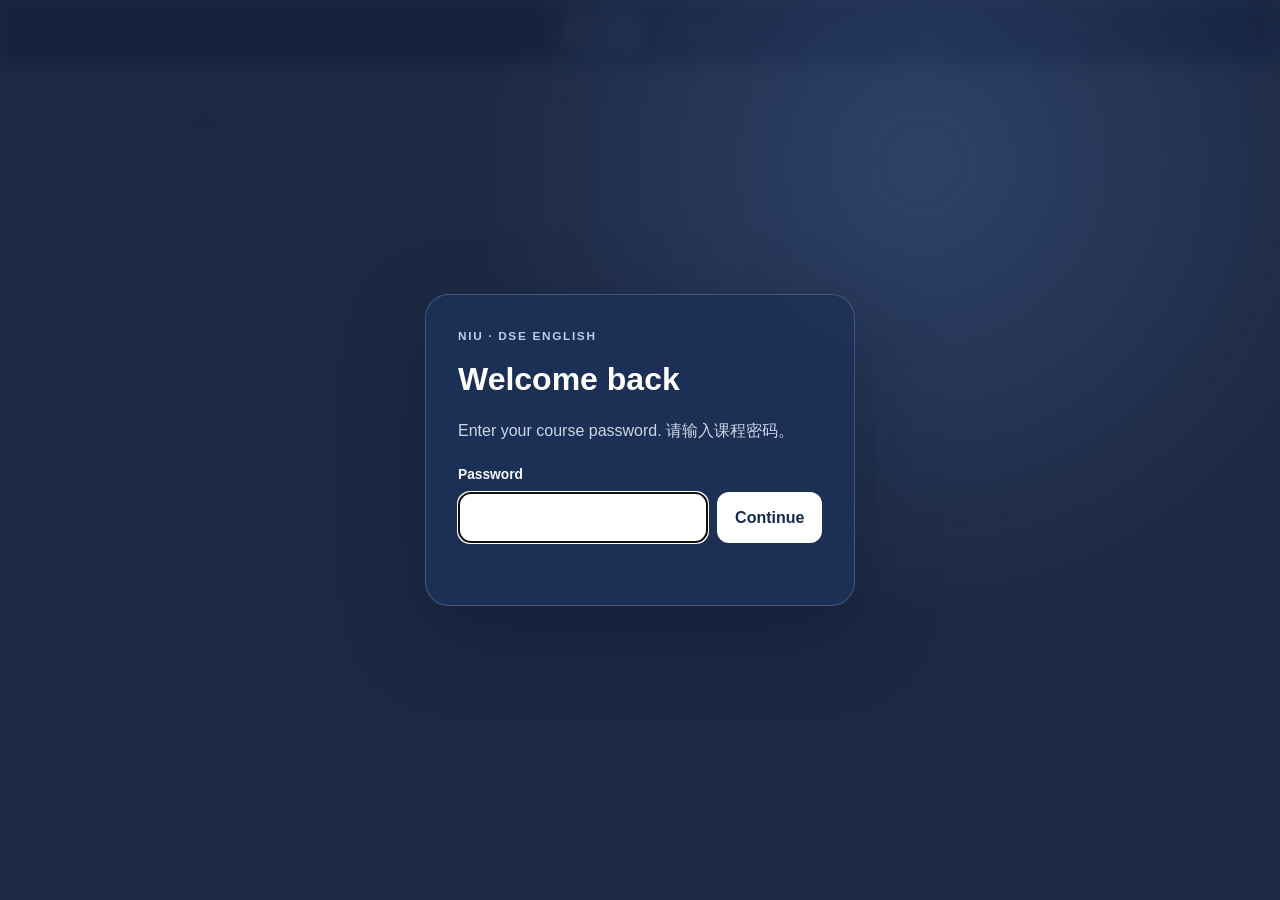
<file: index.html>
<!doctype html><html lang="en" class="access-pending"><head><meta charset="utf-8"><meta name="viewport" content="width=device-width,initial-scale=1"><title>Niu · DSE English</title><link rel="icon" href="data:,"><meta name="robots" content="noindex,nofollow,noarchive"><link rel="stylesheet" href="./assets/gate.css?v=20261022a"><link rel="stylesheet" href="./assets/portal.css?v=niu-grammar-20261105"><link rel="stylesheet" href="./assets/print.css?v=niu-grammar-20261105"><script src="./assets/config.js?v=20261022a"></script><script src="./assets/gate.js?v=20261022a" defer></script><script src="./assets/app.js?v=20261022c" defer></script><script src="./assets/print.js?v=20261024c" defer></script><script src="./assets/home.js?v=20261024a" defer></script></head><body data-root="./" data-page="home"><main class="nd-page" id="app"><p class="nd-loading">Loading…</p></main></body></html>
</file>
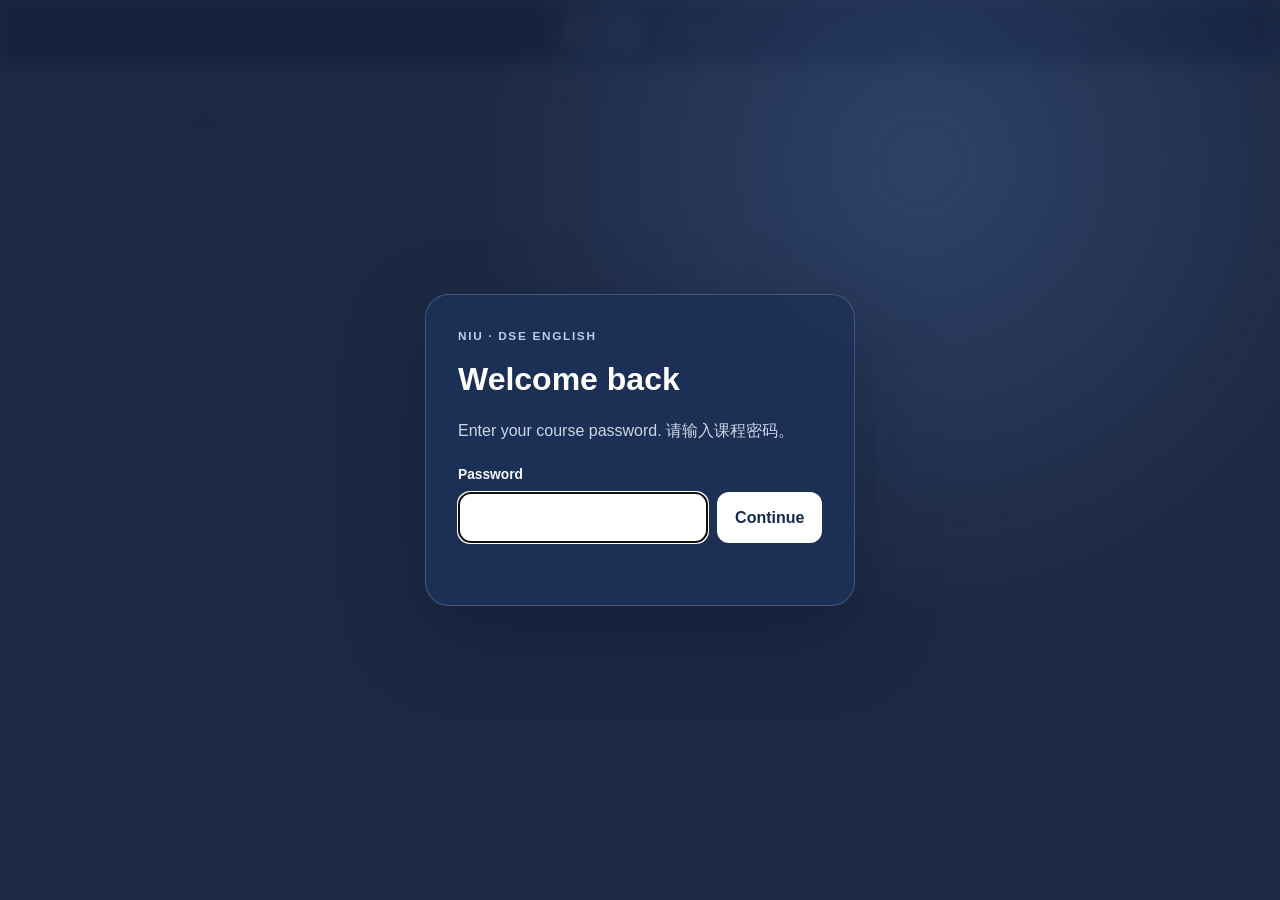
<file: class/index.html>
<!doctype html><html lang="en" class="access-pending"><head><meta charset="utf-8"><meta name="viewport" content="width=device-width,initial-scale=1"><title>Class · Niu · DSE English</title><link rel="icon" href="data:,"><meta name="robots" content="noindex,nofollow,noarchive"><link rel="stylesheet" href="../assets/gate.css?v=20261022a"><link rel="stylesheet" href="../assets/portal.css?v=niu-grammar-20261105"><link rel="stylesheet" href="../assets/print.css?v=niu-grammar-20261105"><script src="../assets/config.js?v=20261022a"></script><script src="../assets/gate.js?v=20261022a" defer></script><script src="../assets/app.js?v=20261022c" defer></script><script src="../assets/print.js?v=20261024c" defer></script><script src="../assets/class.js?v=writing-demo-20261105" defer></script></head><body data-root="../" data-page="home"><main class="nd-page" id="app"><p class="nd-loading">Loading…</p></main></body></html>
</file>
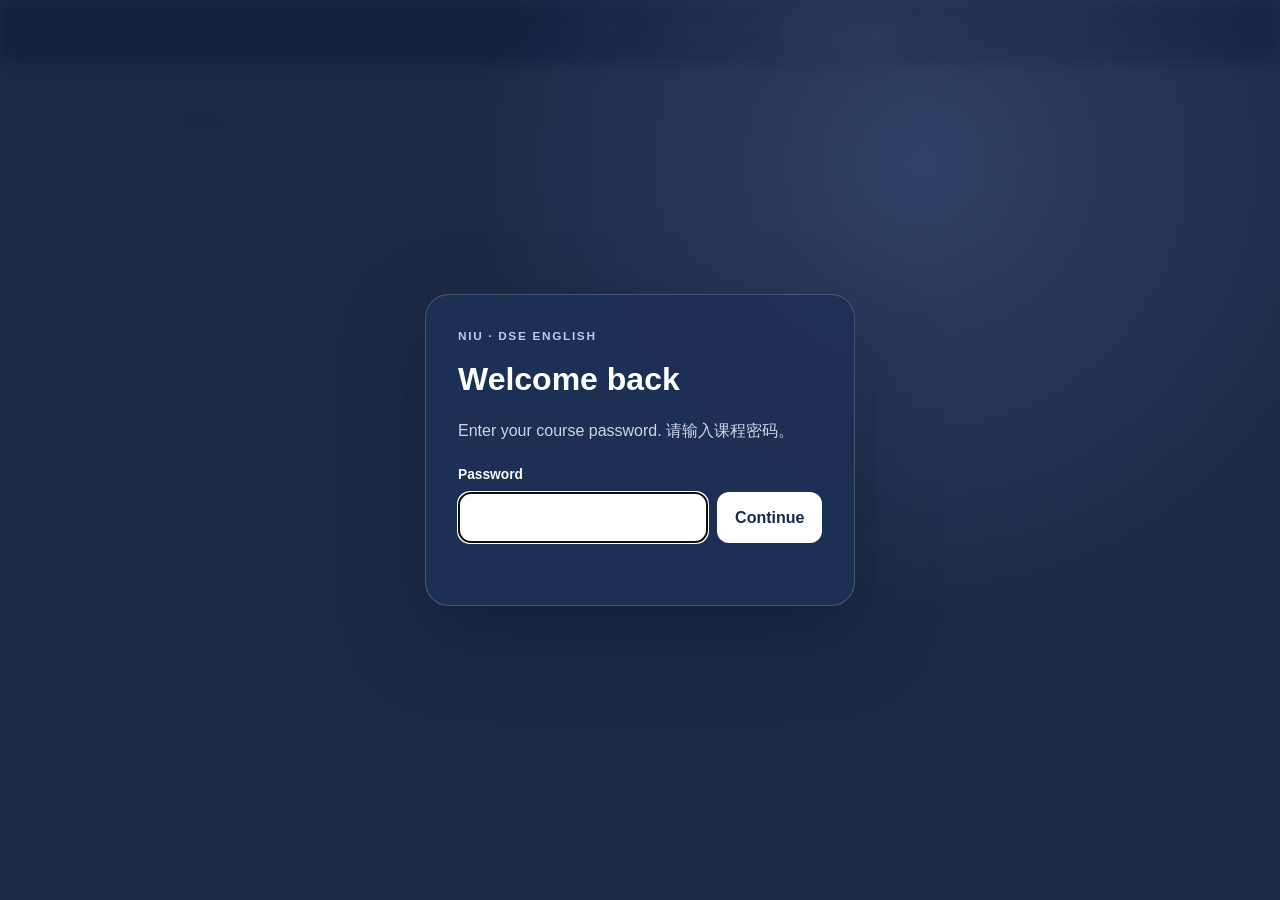
<file: extra-practice/index.html>
<!doctype html><html lang="en" class="access-pending"><head><meta charset="utf-8"><meta name="viewport" content="width=device-width,initial-scale=1"><title>Extra Practice · Niu · DSE English</title><link rel="icon" href="data:,"><meta name="robots" content="noindex,nofollow,noarchive"><link rel="stylesheet" href="../assets/gate.css?v=20261022a"><link rel="stylesheet" href="../assets/portal.css?v=niu-grammar-20261105"><link rel="stylesheet" href="../assets/print.css?v=niu-grammar-20261105"><script src="../assets/config.js?v=20261022a"></script><script src="../assets/gate.js?v=20261022a" defer></script><script src="../assets/app.js?v=20261022c" defer></script><script src="../assets/print.js?v=20261024c" defer></script><script src="../assets/extra.js?v=niu-grammar-20261105" defer></script></head><body data-root="../" data-page="extra"><main class="nd-page" id="app"><p class="nd-loading">Loading…</p></main></body></html>
</file>
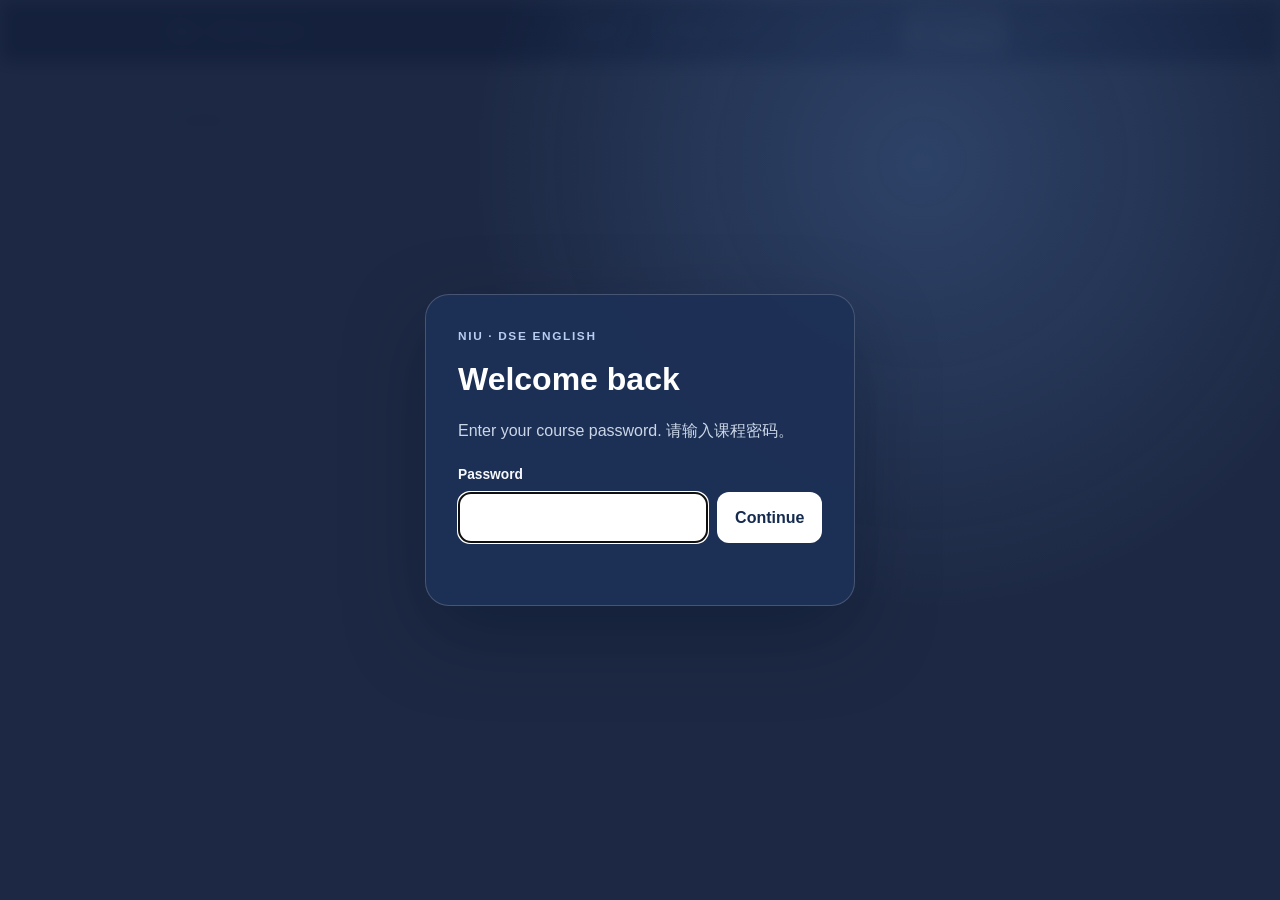
<file: mistake-log/index.html>
<!doctype html><html lang="en" class="access-pending"><head><meta charset="utf-8"><meta name="viewport" content="width=device-width,initial-scale=1"><title>Mistake Log · Niu · DSE English</title><link rel="icon" href="data:,"><meta name="robots" content="noindex,nofollow,noarchive"><link rel="stylesheet" href="../assets/gate.css?v=20261022a"><link rel="stylesheet" href="../assets/portal.css?v=niu-grammar-20261105"><link rel="stylesheet" href="../assets/print.css?v=niu-grammar-20261105"><script src="../assets/config.js?v=20261022a"></script><script src="../assets/gate.js?v=20261022a" defer></script><script src="../assets/submission-origin.js?v=20261022a" defer></script><script src="../assets/app.js?v=20261022c" defer></script><script src="../assets/print.js?v=20261024c" defer></script><script src="../assets/mistakes.js?v=20261022a" defer></script></head><body data-root="../" data-page="mistakes"><main class="nd-page" id="app"><p class="nd-loading">Loading…</p></main></body></html>
</file>
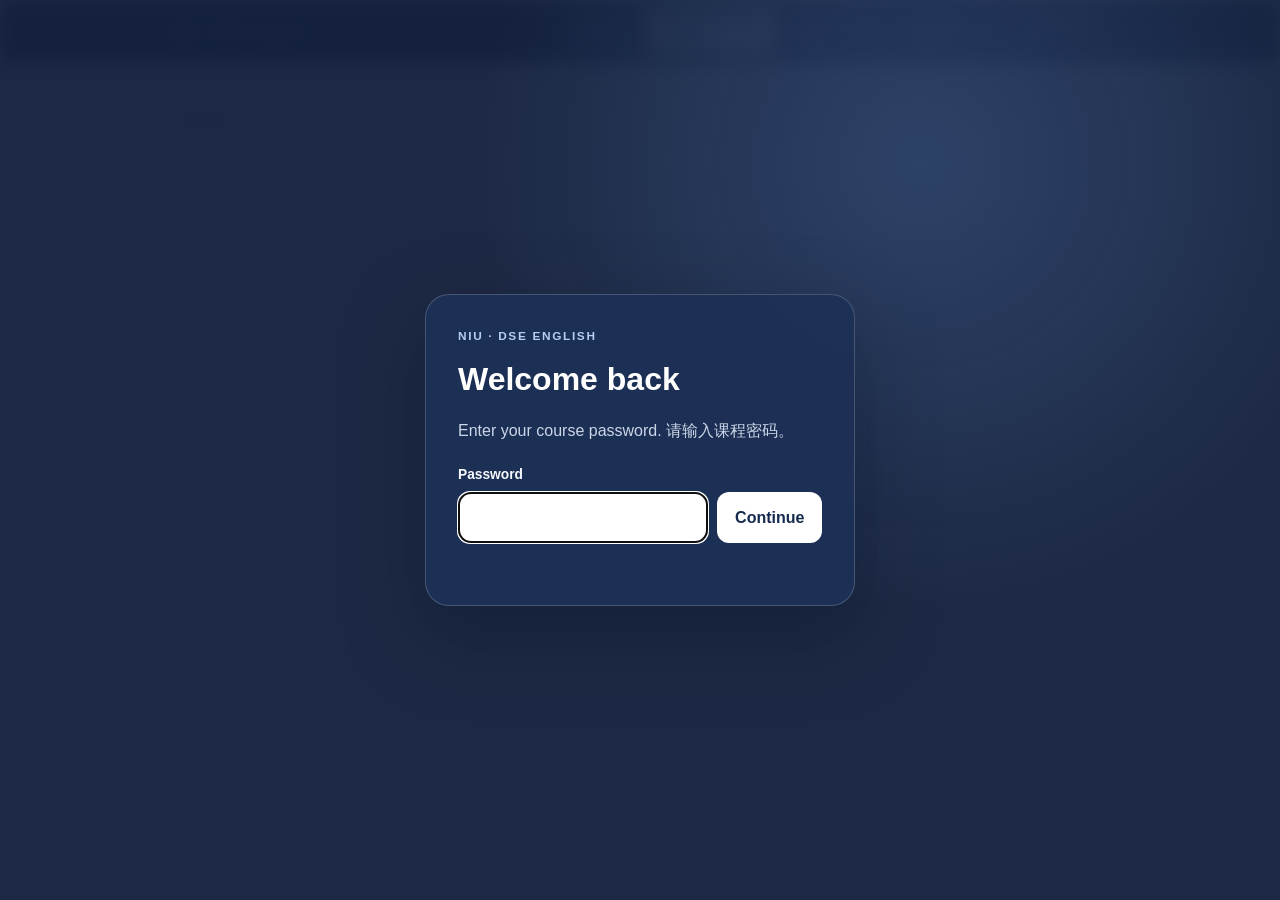
<file: practice/index.html>
<!doctype html><html lang="en" class="access-pending"><head><meta charset="utf-8"><meta name="viewport" content="width=device-width,initial-scale=1"><title>Practice &amp; Mock · Niu · DSE English</title><link rel="icon" href="data:,"><meta name="robots" content="noindex,nofollow,noarchive"><link rel="stylesheet" href="../assets/gate.css?v=20261022a"><link rel="stylesheet" href="../assets/portal.css?v=niu-grammar-20261105"><link rel="stylesheet" href="../assets/print.css?v=niu-grammar-20261105"><script src="../assets/config.js?v=20261022a"></script><script src="../assets/gate.js?v=20261022a" defer></script><script src="../assets/app.js?v=20261022c" defer></script><script src="../assets/print.js?v=20261024c" defer></script><script src="../assets/practice.js?v=20261022f" defer></script></head><body data-root="../" data-page="practice"><main class="nd-page" id="app"><p class="nd-loading">Loading…</p></main></body></html>
</file>
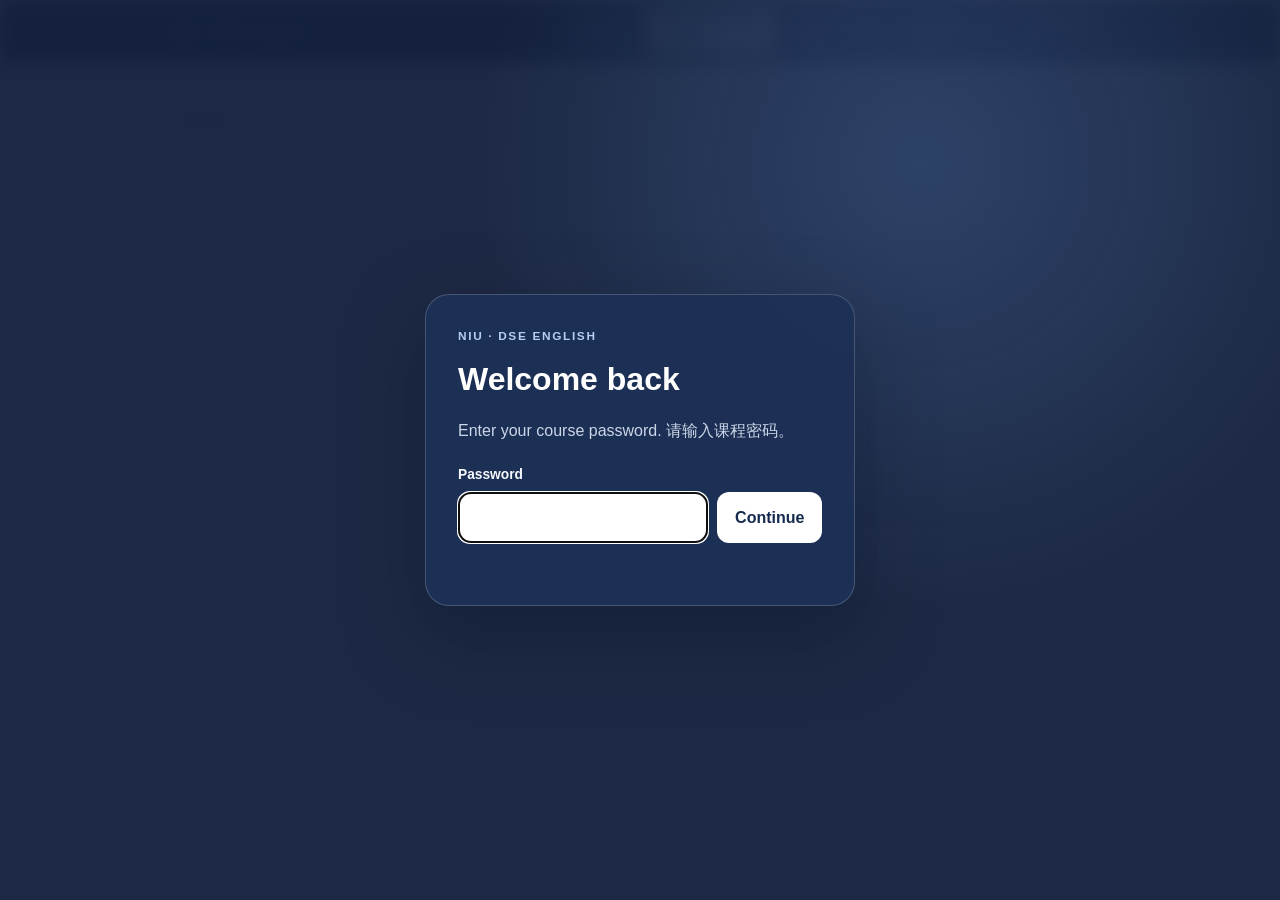
<file: review/index.html>
<!doctype html><html lang="en" class="access-pending"><head><meta charset="utf-8"><meta name="viewport" content="width=device-width,initial-scale=1"><title>Checked work · Niu · DSE English</title><link rel="icon" href="data:,"><meta name="robots" content="noindex,nofollow,noarchive"><link rel="stylesheet" href="../assets/gate.css?v=niu-review-1"><link rel="stylesheet" href="../assets/portal.css?v=niu-grammar-20261105"><link rel="stylesheet" href="../assets/print.css?v=niu-grammar-20261105"><link rel="stylesheet" href="../assets/review.css?v=niu-form-errors-20261113"><script src="../assets/config.js?v=niu-review-1"></script><script src="../assets/gate.js?v=niu-review-1" defer></script><script src="../assets/app.js?v=niu-review-1" defer></script><script src="../assets/print.js?v=niu-review-1" defer></script><script src="../assets/layout.js?v=niu-checked-layout-20261110" defer></script><script src="../assets/review.js?v=niu-form-errors-20261113" defer></script></head><body data-root="../" data-page="practice"><main class="nd-page" id="app"><p class="nd-loading">Loading…</p></main></body></html>
</file>
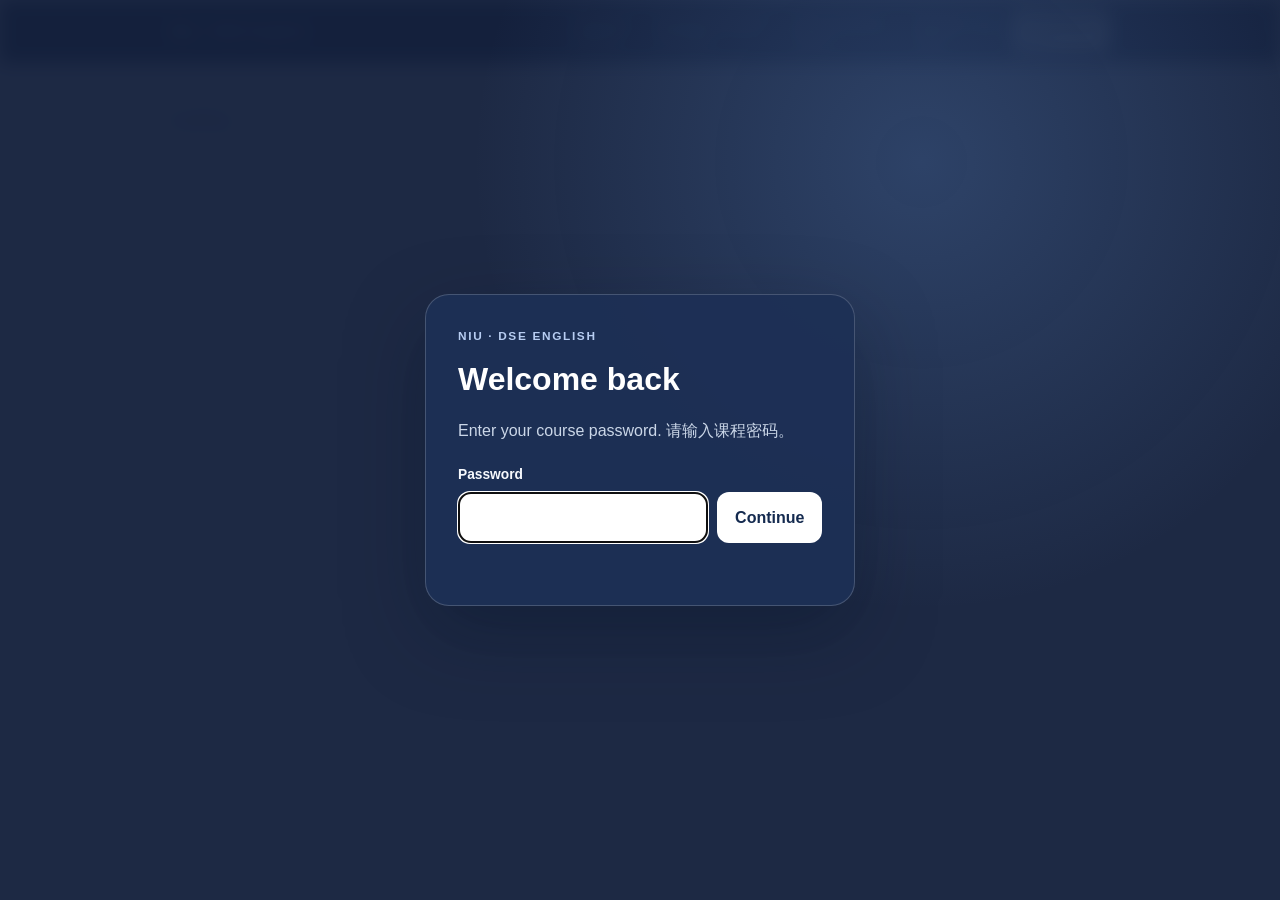
<file: vocabulary/index.html>
<!doctype html><html lang="en" class="access-pending"><head><meta charset="utf-8"><meta name="viewport" content="width=device-width,initial-scale=1"><title>Vocabulary · Niu · DSE English</title><link rel="icon" href="data:,"><meta name="robots" content="noindex,nofollow,noarchive"><link rel="stylesheet" href="../assets/gate.css?v=20261022a"><link rel="stylesheet" href="../assets/portal.css?v=niu-grammar-20261105"><link rel="stylesheet" href="../assets/print.css?v=niu-grammar-20261105"><script src="../assets/config.js?v=20261022a"></script><script src="../assets/gate.js?v=20261022a" defer></script><script src="../assets/app.js?v=20261022c" defer></script><script src="../assets/print.js?v=20261024c" defer></script><script src="../assets/vocab.js?v=20261022a" defer></script></head><body data-root="../" data-page="vocabulary"><main class="nd-page" id="app"><p class="nd-loading">Loading…</p></main></body></html>
</file>
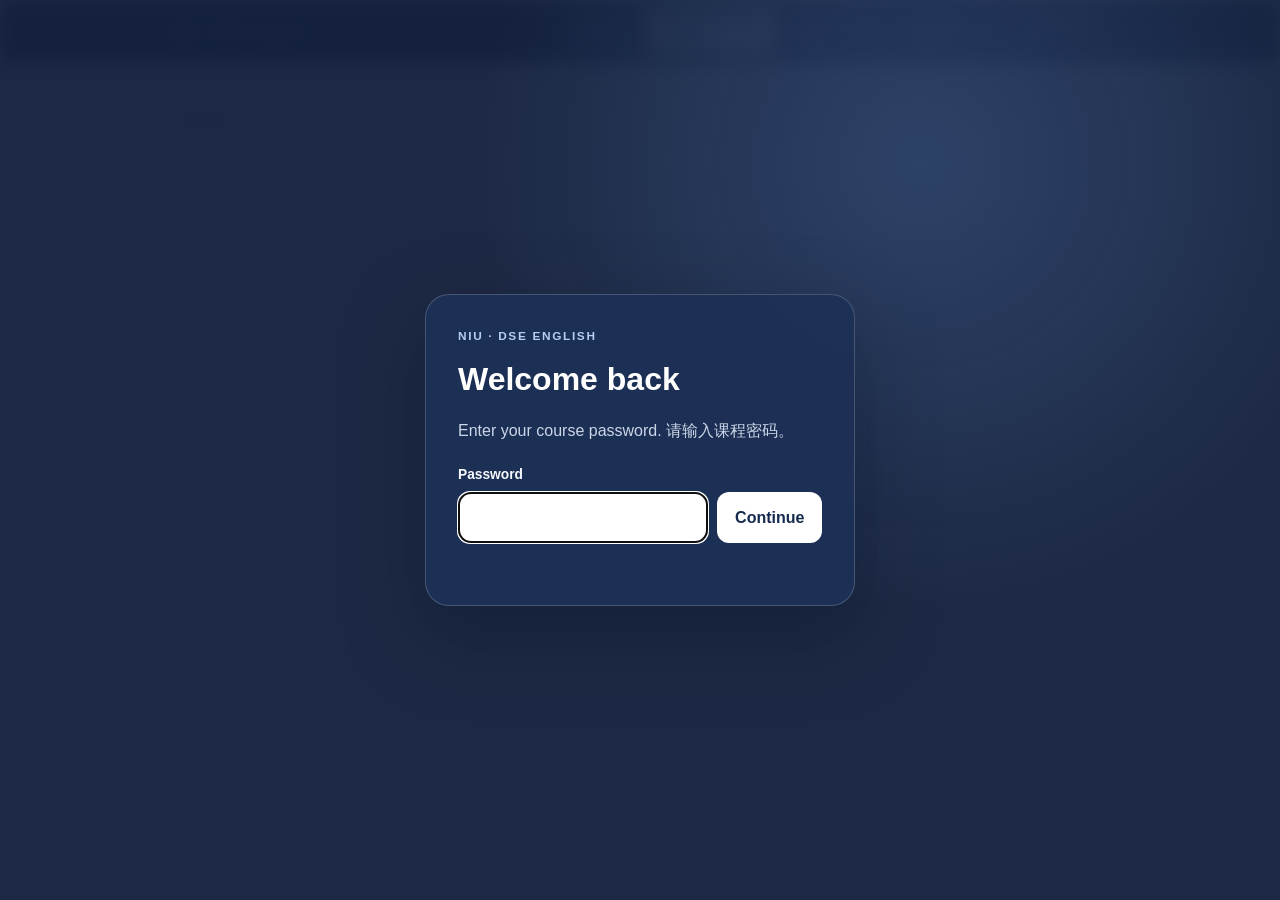
<file: practice/task/index.html>
<!doctype html><html lang="en" class="access-pending"><head><meta charset="utf-8"><meta name="viewport" content="width=device-width,initial-scale=1"><title>Task · Niu · DSE English</title><link rel="icon" href="data:,"><meta name="robots" content="noindex,nofollow,noarchive"><link rel="stylesheet" href="../../assets/gate.css?v=20261022a"><link rel="stylesheet" href="../../assets/portal.css?v=niu-grammar-20261105"><link rel="stylesheet" href="../../assets/print.css?v=niu-grammar-20261105"><script src="../../assets/config.js?v=20261022a"></script><script src="../../assets/gate.js?v=20261022a" defer></script><script src="../../assets/submission-origin.js?v=20261022a" defer></script><script src="../../assets/app.js?v=20261022c" defer></script><script src="../../assets/print.js?v=20261029b" defer></script><script src="../../assets/recorder.js?v=20261028a" defer></script><script src="../../assets/layout.js?v=niu-checked-layout-20261110" defer></script><script src="../../assets/review.js?v=niu-form-errors-20261113" defer></script><script src="../../assets/task.js?v=niu-checked-layout-20261110" defer></script></head><body data-root="../../" data-page="practice" data-review-boot="off"><main class="nd-page" id="app"><p class="nd-loading">Loading…</p></main></body></html>
</file>
<file: assets/gate.css>
html.access-pending body { visibility: hidden; }

body.access-locked { overflow: hidden; }
body.access-locked > *:not(.access-gate) {
  pointer-events: none;
  user-select: none;
  filter: blur(9px);
}

.access-gate {
  position: fixed;
  z-index: 9999;
  inset: 0;
  display: grid;
  place-items: center;
  padding: 22px;
  background:
    radial-gradient(circle at 72% 18%, rgba(88, 132, 196, .28), transparent 28rem),
    rgba(20, 33, 61, .96);
}

.access-card {
  width: min(430px, 100%);
  padding: 32px;
  border: 1px solid rgba(255,255,255,.18);
  border-radius: 24px;
  color: #f7f9fd;
  background: rgba(30, 48, 86, .96);
  box-shadow: 0 28px 80px rgba(4, 15, 35, .34);
}
.access-card .access-kicker {
  margin: 0 0 .5rem;
  color: #b7cdf2;
  font-size: .74rem;
  font-weight: 850;
  letter-spacing: .14em;
  text-transform: uppercase;
}
.access-card h1 { margin: 0; max-width: none; color: #fff; font-size: 2rem; }
.access-card > p { margin: .8rem 0 1.25rem; color: #cbd7e8; }
.access-card label { display: block; margin-bottom: .4rem; font-size: .86rem; font-weight: 800; }
.access-row { display: grid; grid-template-columns: minmax(0, 1fr) auto; gap: .6rem; }
.access-row input {
  width: 100%;
  min-height: 48px;
  border: 1px solid #8ca5c7;
  border-radius: 12px;
  padding: .72rem .85rem;
  color: #14243f;
  background: #fff;
  font: inherit;
}
.access-row button {
  min-height: 48px;
  border: 0;
  border-radius: 12px;
  padding: 0 1.1rem;
  color: #142a4f;
  background: #fff;
  font: inherit;
  font-weight: 800;
  cursor: pointer;
}
.access-error { min-height: 1.5em; margin: .55rem 0 0 !important; color: #ffd59a !important; font-size: .88rem; }

@media (max-width: 480px) {
  .access-card { padding: 26px 22px; }
  .access-row { grid-template-columns: 1fr; }
  .access-row button { width: 100%; }
}

@media print {
  .access-gate { display: none !important; }
}
</file>
<file: assets/portal.css>
/* Niu learner site · home, class records, practice and mock, task player, mistake log, vocabulary. */
:root { --ink: #1c2740; --muted: #5b6780; --paper: #f4f6fa; --surface: #fff; --line: #d6deeb; --accent: #2b5aa6; --accent-soft: #e6eefa; --warn: #8a611c; --warn-soft: #faf1dc; --good: #1f6b43; --good-soft: #e3f2e8; --bad: #9a2f2f; --bad-soft: #f8e7e5; }
* { box-sizing: border-box; }
[hidden] { display: none !important; }
html { scroll-behavior: smooth; }
body { margin: 0; color: var(--ink); background: var(--paper); font: 16px/1.6 -apple-system, BlinkMacSystemFont, "Segoe UI", "PingFang SC", "Microsoft YaHei", Arial, sans-serif; }
a { color: var(--accent); }
button, input, textarea, select { font: inherit; color: inherit; }

/* Header */
.nd-top { background: var(--ink); color: #fff; }
.nd-top-inner { max-width: 980px; margin: 0 auto; padding: 10px 20px; display: flex; flex-wrap: wrap; justify-content: space-between; align-items: center; gap: 8px 18px; }
.nd-brand { color: #fff; text-decoration: none; font-weight: 800; letter-spacing: .01em; }
.nd-brand span { color: #b7cdf2; font-weight: 600; }
.nd-nav { display: flex; flex-wrap: wrap; gap: 4px; }
.nd-nav a { display: flex; flex-direction: column; padding: 6px 12px; border-radius: 10px; color: #dbe5f5; text-decoration: none; font-size: 14px; font-weight: 700; line-height: 1.25; }
.nd-nav a small { font-size: 11px; font-weight: 600; opacity: .75; }
.nd-nav a:hover { background: rgba(255,255,255,.1); }
.nd-nav a[aria-current="page"] { background: #fff; color: var(--ink); }
.nd-preview { margin: 0; padding: 6px 20px; background: var(--warn-soft); color: var(--warn); font-size: 13px; font-weight: 700; text-align: center; }

/* Page */
.nd-page { max-width: 980px; margin: 0 auto; padding: 28px 20px 90px; }
.nd-back { margin: 0 0 18px; font-size: 14px; }
.nd-back a { text-decoration: none; font-weight: 700; }
.nd-kicker { margin: 0; color: var(--accent); font-size: 12px; font-weight: 800; letter-spacing: .14em; text-transform: uppercase; }
.nd-page h1 { margin: 6px 0 8px; font-size: clamp(26px, 5vw, 38px); line-height: 1.14; letter-spacing: -.02em; }
.nd-lead { margin: 0 0 8px; color: var(--muted); }
.nd-section { margin: 30px 0 0; padding: 24px 0 0; border-top: 2px solid var(--line); }
.nd-section > h2 { margin: 0 0 14px; font-size: 22px; }
.nd-section > h2 small { color: var(--muted); font-size: 14px; font-weight: 600; margin-left: 6px; }
.nd-sub { margin: 22px 0 10px; font-size: 16px; color: var(--muted); }
.nd-paper { margin: 14px 0; border: 1px solid var(--line); border-radius: 12px; padding: 4px 14px 10px; background: var(--surface); }
.nd-paper > summary { display: flex; align-items: center; justify-content: space-between; gap: 10px; cursor: pointer; list-style: none; }
.nd-paper > summary::-webkit-details-marker { display: none; }
.nd-paper > summary .nd-sub { margin: 10px 0; color: var(--ink); }
.nd-paper > summary::after { content: '▸'; color: var(--muted); }
.nd-paper[open] > summary::after { content: '▾'; }
.nd-paper-count { min-width: 26px; padding: 1px 8px; border-radius: 999px; background: var(--line); color: var(--muted); font-size: 12px; text-align: center; }
.nd-part { margin: 14px 0 8px; font-size: 14px; color: var(--muted); letter-spacing: .02em; }
.nd-empty { margin: 0; padding: 16px 18px; border: 1px dashed var(--line); border-radius: 12px; background: var(--surface); color: var(--muted); }
.nd-note { color: var(--muted); font-size: 14px; }
.nd-loading { color: var(--muted); }

/* Cards */
/* Tasks are listed one per row (the teacher prefers a vertical list to a card grid). */
.nd-cards { display: flex; flex-direction: column; border: 1px solid var(--line); border-radius: 12px; background: var(--surface); overflow: hidden; }
.nd-card { position: relative; display: grid; grid-template-columns: minmax(0, 1fr) auto; grid-template-areas: "kind go" "title go" "meta go"; column-gap: 14px; row-gap: 3px; padding: 12px 16px; border-bottom: 1px solid var(--line); min-width: 0; color: var(--ink); }
.nd-card:last-child { border-bottom: 0; }
.nd-card-link { text-decoration: none; }
.nd-card-link:hover { background: var(--accent-soft); }
.nd-card.is-locked { opacity: .65; }
.nd-card-kind { grid-area: kind; color: var(--accent); font-size: 11.5px; font-weight: 800; letter-spacing: .06em; text-transform: uppercase; }
.nd-card h3 { grid-area: title; margin: 0; font-size: 16px; line-height: 1.35; }
.nd-meta { grid-area: meta; margin: 0; color: var(--muted); font-size: 13.5px; display: flex; flex-wrap: wrap; gap: 6px; align-items: center; }
.nd-go { grid-area: go; align-self: center; color: var(--accent); font-weight: 800; font-size: 14px; white-space: nowrap; }
.nd-pill { display: inline-flex; padding: 2px 9px; border-radius: 999px; font-size: 12px; font-weight: 800; background: #edf1f7; color: var(--muted); }
.nd-pill.good { background: var(--good-soft); color: var(--good); }
.nd-pill.warn { background: var(--warn-soft); color: var(--warn); }
.nd-pill.bad { background: var(--bad-soft); color: var(--bad); }
.nd-tiles { display: flex; flex-direction: column; margin-top: 18px; border: 1px solid var(--line); border-radius: 12px; background: var(--surface); overflow: hidden; }
.nd-tile { display: grid; grid-template-columns: 64px minmax(0, 1fr); grid-template-areas: "num title" "num sub"; column-gap: 12px; align-items: center; padding: 12px 16px; border-bottom: 1px solid var(--line); color: var(--ink); text-decoration: none; }
.nd-tile:last-child { border-bottom: 0; }
.nd-tile:hover { background: var(--accent-soft); }
.nd-tile strong { grid-area: title; font-size: 16px; }
.nd-tile span { grid-area: sub; color: var(--muted); font-size: 13.5px; }
.nd-tile b { grid-area: num; color: var(--accent); font-size: 24px; line-height: 1.1; text-align: center; }

/* Buttons */
.nd-btn { display: inline-flex; flex-direction: column; align-items: flex-start; justify-content: center; min-height: 44px; padding: 7px 14px; border: 1px solid var(--accent); border-radius: 10px; background: var(--accent); color: #fff; font-size: 15px; font-weight: 750; line-height: 1.2; text-decoration: none; cursor: pointer; }
.nd-btn small { font-size: 12px; font-weight: 600; opacity: .85; margin-top: 2px; }
.nd-btn.alt { background: #fff; color: var(--accent); }
.nd-btn.quiet { border-color: var(--line); background: #fff; color: var(--ink); font-weight: 650; }
.nd-btn.danger { border-color: var(--bad); background: var(--bad); }
.nd-btn:hover { filter: brightness(1.06); }
.nd-btn:disabled, .nd-btn[aria-disabled="true"] { opacity: .5; cursor: default; filter: none; }
.nd-btn:focus-visible, .nd-log a:focus-visible, .nd-card-link:focus-visible, summary:focus-visible, .nd-chip:focus-visible { outline: 3px solid #d39a2b; outline-offset: 2px; }
.nd-actions { display: flex; flex-wrap: wrap; gap: 8px; margin-top: 8px; align-items: center; }
.nd-msg { min-height: 1.4em; margin: 8px 0 0; font-size: 14px; color: var(--muted); }
.nd-msg.error { color: var(--bad); }
.nd-msg.success { color: var(--good); font-weight: 700; }
.nd-progress { height: 6px; margin-top: 8px; border-radius: 99px; background: #e2e8f2; overflow: hidden; }
.nd-progress i { display: block; height: 100%; width: 0; background: var(--accent); transition: width .2s; }

/* Home: Class Logbook */
.nd-log { display: grid; gap: 10px; margin: 0; padding: 0; list-style: none; }
.nd-log a { display: grid; grid-template-columns: auto minmax(0, 1fr) auto; gap: 14px; align-items: center; padding: 16px 18px; border: 1px solid var(--line); border-radius: 14px; background: var(--surface); color: var(--ink); text-decoration: none; }
.nd-log a:hover { border-color: var(--accent); }
.nd-log .num { display: grid; place-items: center; width: 52px; height: 52px; border-radius: 12px; background: var(--accent-soft); color: var(--accent); font-weight: 850; font-size: 18px; }
.nd-log strong { display: block; font-size: 17px; }
.nd-log .date { display: block; color: var(--muted); font-size: 14px; }
.nd-log .go { color: var(--accent); font-weight: 800; }

/* Class page and rich text */
.nd-fold { border: 1px solid var(--line); border-radius: 14px; background: var(--surface); }
.nd-fold + .nd-fold { margin-top: 10px; }
.nd-fold > summary { padding: 14px 18px; cursor: pointer; font-weight: 750; }
.nd-fold > summary small { margin-right: 10px; color: var(--accent); font-size: 12px; font-weight: 800; letter-spacing: .08em; text-transform: uppercase; }
.nd-fold-body { padding: 0 18px 18px; }
.nd-rich h3 { margin: 22px 0 6px; font-size: 18px; }
.nd-rich h4 { margin: 18px 0 6px; font-size: 16px; }
.nd-rich p, .nd-rich ul, .nd-rich ol { margin: 8px 0; }
.nd-rich > :first-child { margin-top: 0; }
.nd-example { padding: 10px 14px; border-left: 3px solid var(--accent); border-radius: 0 8px 8px 0; background: var(--accent-soft); font-family: Georgia, "Times New Roman", serif; }
.nd-notes { margin: 8px 0 0; padding: 14px 16px; border-radius: 10px; background: #f7f9fc; border: 1px solid var(--line); font: 15px/1.6 ui-monospace, SFMono-Regular, Menlo, monospace; white-space: pre-wrap; overflow-wrap: anywhere; }
.nd-table { border-collapse: collapse; width: 100%; max-width: 560px; }
.nd-table th, .nd-table td { padding: 7px 12px; border: 1px solid var(--line); text-align: left; vertical-align: top; }
.nd-table th { width: 44%; background: #f7f9fc; font-weight: 700; }
.nd-memo { padding: 12px 16px; border: 1px solid var(--line); border-radius: 10px; background: #fbfcfe; }
.nd-prompt { margin: 10px 0; padding: 14px 18px; border-left: 4px solid var(--accent); border-radius: 0 10px 10px 0; background: var(--surface); font-family: Georgia, "Times New Roman", serif; font-size: 17px; }
.nd-prompt p { margin: 8px 0; }

/* Task player */
.nd-taskbar { position: sticky; top: 0; z-index: 20; display: flex; flex-wrap: wrap; gap: 6px 16px; align-items: center; margin: 14px -20px 18px; padding: 10px 20px; border-top: 1px solid var(--line); border-bottom: 1px solid var(--line); background: rgba(244,246,250,.96); font-size: 14px; color: var(--muted); }
.nd-taskbar b { color: var(--ink); }
.nd-taskbar .grow { flex: 1; }
.nd-banner { margin: 0 0 16px; padding: 14px 18px; border-radius: 12px; background: var(--good-soft); color: var(--good); font-weight: 700; }
.nd-banner.warn { background: var(--warn-soft); color: var(--warn); }
.nd-banner.bad { background: var(--bad-soft); color: var(--bad); }
.nd-banner small { display: block; font-weight: 500; color: var(--ink); margin-top: 4px; }
.nd-block { margin: 16px 0; }
.nd-block.nd-rich { padding: 18px 20px; border: 1px solid var(--line); border-radius: 14px; background: var(--surface); }
.nd-audio { padding: 16px 18px; border: 1px solid var(--line); border-radius: 14px; background: var(--surface); }
.nd-audio-head { display: flex; flex-wrap: wrap; gap: 8px; align-items: center; margin-bottom: 10px; font-weight: 750; }
.nd-audio audio, .nd-speak audio { width: 100%; margin-top: 4px; }
.nd-once { display: flex; flex-wrap: wrap; align-items: center; gap: 10px 14px; }
.nd-once .nd-progress { flex: 1 1 200px; height: 10px; margin: 0; }
.nd-pages > summary { cursor: pointer; font-weight: 750; padding: 12px 18px; }
.nd-pages { border: 1px solid var(--line); border-radius: 14px; background: var(--surface); }
.nd-pages-body { padding: 0 12px 12px; }
.nd-pages-body img { display: block; width: 100%; max-width: 860px; margin: 0 auto 10px; border: 1px solid var(--line); border-radius: 6px; }

.nd-q { margin: 12px 0; padding: 16px 18px; border: 1px solid var(--line); border-radius: 14px; background: var(--surface); }
.nd-q legend, .nd-q .nd-prompt-line { padding: 0; margin: 0 0 10px; font-weight: 650; }
fieldset.nd-q { min-width: 0; display: flow-root; }
/* The question sits inside its box, not on the box's border. */
fieldset.nd-q > legend { float: left; width: 100%; }
fieldset.nd-q > legend + * { clear: both; }
.nd-mc-inline .nd-opt { display: inline-flex; margin: 4px 8px 4px 0; padding: 7px 14px 7px 12px; }
.nd-n { display: inline-grid; place-items: center; min-width: 28px; height: 28px; margin-right: 8px; padding: 0 7px; border-radius: 8px; background: var(--accent-soft); color: var(--accent); font-size: 13px; font-weight: 850; vertical-align: middle; }
.nd-optional { margin-left: 6px; color: var(--muted); font-size: 13px; font-weight: 600; }
.nd-opt { display: flex; gap: 10px; align-items: flex-start; padding: 9px 12px; margin: 6px 0; border: 1px solid var(--line); border-radius: 10px; cursor: pointer; }
.nd-opt:has(input:checked) { border-color: var(--accent); background: var(--accent-soft); }
.nd-opt input { margin-top: 5px; }
.nd-letter { font-weight: 800; color: var(--accent); }
.nd-gap { display: flex; flex-wrap: wrap; align-items: baseline; gap: 4px; }
.nd-gap-line { flex: 1; line-height: 2.3; }
.nd-gap > .nd-verdict { flex: 1 0 100%; }
.nd-gap input { width: min(100%, 22em); padding: 5px 9px; border: 0; border-bottom: 2px solid var(--accent); border-radius: 6px 6px 0 0; background: #f4f7fc; line-height: 1.5; }
.nd-gap-mid input { width: min(100%, 13em); }
.nd-q textarea, .nd-q input[type=text] { max-width: 100%; }
.nd-q textarea { display: block; width: 100%; padding: 10px 12px; border: 1px solid var(--line); border-radius: 10px; line-height: 1.7; resize: vertical; background: #fff; }
.nd-q textarea.nd-grow { resize: none; overflow: hidden; min-height: 46px; }
.nd-q-bare { display: flex; flex-wrap: wrap; align-items: flex-start; gap: 6px 4px; }
.nd-q-bare > .nd-n { margin-top: 9px; }
.nd-q-bare > textarea { flex: 1 1 240px; width: auto; }
.nd-q-bare > .nd-verdict { flex: 1 0 100%; }
/* The parts of one question, or a run of note-sheet blanks, share one box. */
.nd-qgroup { margin: 12px 0; padding: 4px 18px; border: 1px solid var(--line); border-radius: 14px; background: var(--surface); }
.nd-qgroup > .nd-q { margin: 0; padding: 12px 0; border: 0; border-top: 1px solid #e7ecf4; border-radius: 0; background: none; }
.nd-qgroup > :first-child { border-top: 0; }
.nd-qgroup > .nd-block.nd-rich { margin: 0; padding: 12px 0 4px; border: 0; border-radius: 0; background: none; }
.nd-q-bare > .nd-n { min-width: 3.6em; }
.nd-qgroup-notes > .nd-q { padding: 6px 0; border-top: 0; }
/* Keep the parts of a question continuous on screen, including flow-chart arrows. */
@media screen {
  .nd-qgroup > .nd-q { border-top: 0; }
  .nd-qgroup > .nd-q + .nd-block.nd-sheet { padding: 0 0 0 44px; }
  .nd-qgroup > .nd-q + .nd-block.nd-sheet > p { margin: 0; }
  .nd-qgroup > .nd-block.nd-sheet + .nd-gap { padding-top: 4px; }
  .nd-qgroup:has(> .nd-gap + .nd-block.nd-sheet) .nd-gap-line { line-height: 1.8; }
  .nd-qgroup:has(> .nd-gap + .nd-block.nd-sheet) .nd-gap input { width: min(calc(100% - 1em), 10em); }
}
.nd-q textarea:focus, .nd-gap input:focus, .nd-field input:focus, .nd-field textarea:focus { outline: 2px solid var(--accent); outline-offset: 1px; }
.nd-q :disabled { background: #f1f3f7; color: var(--ink); opacity: 1; -webkit-text-fill-color: var(--ink); }
.nd-count { margin: 6px 0 0; color: var(--muted); font-size: 13px; text-align: right; }
.nd-count.ok { color: var(--good); font-weight: 700; }
.nd-or { margin: 14px 0; text-align: center; color: var(--muted); font-size: 13px; font-weight: 800; letter-spacing: .1em; }

/* Recorder and uploads */
.nd-speak-panel { display: grid; gap: 10px; }
.nd-speak-hidden { color: var(--muted); font-style: italic; font-weight: 500; }
.nd-rec { display: flex; flex-wrap: wrap; align-items: center; gap: 10px 14px; padding: 12px 14px; border-radius: 12px; background: var(--bad-soft); }
.nd-rec-dot { width: 14px; height: 14px; border-radius: 50%; background: #c62828; animation: nd-pulse 1s infinite; }
@keyframes nd-pulse { 50% { opacity: .25; } }
.nd-rec-time { font: 700 20px/1 ui-monospace, SFMono-Regular, Menlo, monospace; }
.nd-level { flex: 1 1 120px; height: 8px; border-radius: 99px; background: rgba(0,0,0,.1); overflow: hidden; }
.nd-level i { display: block; height: 100%; width: 0; background: #c62828; }
.nd-prep { padding: 12px 14px; border-radius: 12px; background: var(--warn-soft); color: var(--warn); font-weight: 700; display: flex; flex-wrap: wrap; gap: 10px 14px; align-items: center; }
.nd-saved { display: flex; flex-wrap: wrap; gap: 8px; align-items: center; font-size: 14px; }
.nd-filepick { position: relative; overflow: hidden; }
.nd-filepick input { position: absolute; inset: 0; width: 100%; height: 100%; opacity: 0; cursor: pointer; }
.nd-drop { display: grid; place-items: center; gap: 4px; padding: 20px 14px; border: 2px dashed #b9c8de; border-radius: 12px; background: #fbfcfe; text-align: center; cursor: pointer; position: relative; }
.nd-drop input { position: absolute; width: 1px; height: 1px; opacity: 0; }
.nd-drop strong { font-size: 15px; }
.nd-drop span { color: var(--muted); font-size: 13px; }
.nd-files { display: grid; gap: 4px; margin: 0 0 10px; padding: 0; list-style: none; font-size: 14px; }
/* A file row carries its own actions (View, move, Remove). On a narrow phone they go under the file name
   instead of pushing the row past the screen. */
.nd-files li { display: flex; flex-wrap: wrap; justify-content: space-between; align-items: center; gap: 6px 10px; padding: 6px 10px; border-radius: 8px; background: #f1f4f9; }
.nd-files li span:first-child { overflow-wrap: anywhere; }
.nd-file-actions { display: flex; flex-wrap: wrap; align-items: center; gap: 12px; margin-left: auto; }
.nd-linkbtn { border: 0; background: none; padding: 0; color: var(--accent); font-weight: 700; cursor: pointer; text-decoration: underline; }
.nd-linkbtn[disabled] { color: var(--muted); text-decoration: none; cursor: default; }

/* Feedback */
.nd-verdict { margin: 12px 0 0; padding: 10px 14px; border-radius: 10px; background: #f4f7fc; font-size: 15px; }
.nd-verdict.correct { background: var(--good-soft); }
.nd-verdict.wrong, .nd-verdict.blank { background: var(--bad-soft); }
.nd-verdict.partial { background: var(--warn-soft); }
.nd-verdict.evaluated { background: #eef3fb; border-left: 4px solid var(--accent); }
.nd-verdict p { margin: 4px 0; }
.nd-verdict .label { font-weight: 800; }
.nd-result { margin: 0 0 18px; padding: 18px 20px; border: 1px solid var(--line); border-radius: 14px; background: var(--surface); }
.nd-result h2 { margin: 0 0 6px; font-size: 20px; }
.nd-score { font-size: 28px; font-weight: 850; color: var(--accent); }
.nd-pre { white-space: pre-wrap; overflow-wrap: anywhere; }
.nd-submit { margin-top: 26px; padding-top: 20px; border-top: 2px solid var(--line); }

/* Mistake log */
.nd-chips { display: flex; flex-wrap: wrap; gap: 8px; margin: 14px 0 0; }
.nd-chip { padding: 6px 14px; border: 1px solid var(--line); border-radius: 999px; background: var(--surface); font-size: 14px; font-weight: 700; cursor: pointer; }
.nd-chip[aria-pressed="true"] { border-color: var(--accent); background: var(--accent); color: #fff; }
.nd-mistake { margin: 12px 0; padding: 16px 18px; border: 1px solid var(--line); border-left: 4px solid var(--bad); border-radius: 12px; background: var(--surface); }
.nd-mistake.is-cleared { border-left-color: var(--good); }
.nd-mistake h3 { margin: 0 0 4px; font-size: 16px; }
.nd-mistake .ctx { margin: 8px 0; }
.nd-mistake dl { display: grid; grid-template-columns: auto minmax(0, 1fr); gap: 4px 12px; margin: 10px 0; }
.nd-mistake dt { color: var(--muted); font-size: 13px; font-weight: 800; }
.nd-mistake dd { margin: 0; white-space: pre-wrap; overflow-wrap: anywhere; }
.nd-mistake dd.bad { color: var(--bad); }
.nd-mistake dd.good { color: var(--good); font-weight: 650; }
.nd-retry { display: flex; flex-wrap: wrap; gap: 8px; align-items: flex-start; margin-top: 10px; }
.nd-retry textarea, .nd-retry input { flex: 1 1 260px; min-height: 44px; padding: 9px 12px; border: 1px solid var(--line); border-radius: 10px; }

/* Vocabulary */
.nd-field { display: block; font-size: 13px; font-weight: 700; color: var(--muted); }
.nd-field input, .nd-field textarea { display: block; width: 100%; margin-top: 4px; padding: 9px 12px; border: 1px solid var(--line); border-radius: 10px; font-size: 15px; font-weight: 400; color: var(--ink); background: #fff; }
.nd-form { display: grid; grid-template-columns: repeat(auto-fit, minmax(220px, 1fr)); gap: 12px; padding: 16px 18px; border: 1px solid var(--line); border-radius: 14px; background: var(--surface); }
.nd-form .wide { grid-column: 1 / -1; }
.nd-search { width: 100%; max-width: 360px; padding: 9px 14px; border: 1px solid var(--line); border-radius: 999px; background: #fff; }
.nd-wordtable { width: 100%; border-collapse: collapse; margin: 8px 0; font-size: 14.5px; background: var(--surface); border: 1px solid var(--line); border-radius: 10px; overflow: hidden; }
.nd-wordtable th, .nd-wordtable td { padding: 8px 10px; border-bottom: 1px solid var(--line); text-align: left; vertical-align: top; }
.nd-wordtable th { background: var(--paper); font-size: 12.5px; color: var(--muted); }
.nd-wordtable td.ex { color: var(--muted); font-family: Georgia, "Times New Roman", serif; }
.nd-wordtable small { color: var(--muted); }
.nd-wordtable .ck { width: 64px; text-align: center; white-space: nowrap; }
.nd-wordtable .ck input, .nd-check input { width: 18px; height: 18px; vertical-align: middle; accent-color: var(--accent); }
.nd-wordtable tr.is-known td:not(.ck) { color: var(--muted); }
.nd-wordtable tr.is-known strong { text-decoration: line-through; text-decoration-color: rgba(0,0,0,.25); }
.nd-check { display: inline-flex; gap: 6px; align-items: center; cursor: pointer; }
@media (max-width: 640px) { .nd-wordtable thead { display: none; } .nd-wordtable tr { display: block; padding: 8px 10px; border-bottom: 1px solid var(--line); } .nd-wordtable td { display: block; padding: 2px 0; border: 0; } .nd-wordtable td.ck { float: right; width: auto; margin-left: 10px; } }
.nd-words { display: grid; gap: 8px; margin: 0; padding: 0; list-style: none; }
.nd-word { display: grid; grid-template-columns: minmax(0, 1fr) auto; gap: 4px 14px; padding: 12px 16px; border: 1px solid var(--line); border-radius: 12px; background: var(--surface); }
.nd-word.is-known { background: #f6f8fb; }
.nd-word.is-known .w { color: var(--muted); }
.nd-word .w { font-size: 17px; font-weight: 800; }
.nd-word .pos { color: var(--muted); font-size: 13px; font-style: italic; margin: 0 6px; }
.nd-word .ex { grid-column: 1 / -1; color: var(--muted); font-family: Georgia, "Times New Roman", serif; }
.nd-word .tools { display: flex; gap: 12px; align-items: center; font-size: 13px; }
.nd-word label { display: inline-flex; gap: 5px; align-items: center; font-weight: 700; color: var(--muted); cursor: pointer; }

@media (max-width: 600px) {
  .nd-page { padding: 20px 16px 80px; }
  .nd-taskbar { margin: 12px -16px 16px; padding: 8px 16px; }
  .nd-log a { grid-template-columns: auto minmax(0, 1fr); }
  .nd-log .go { display: none; }
  .nd-top-inner { padding: 8px 12px; }
  .nd-nav { flex-wrap: nowrap; width: 100%; overflow-x: auto; gap: 2px; }
  .nd-nav a { padding: 6px 9px; font-size: 13px; white-space: nowrap; }
  .nd-nav a small { display: none; }
  .nd-actions .nd-btn { flex: 1 1 140px; }
  .nd-q, .nd-block.nd-rich { padding: 14px; }
  .nd-qgroup { padding: 2px 14px; }
  .nd-mc-inline .nd-opt { margin: 3px 6px 3px 0; padding: 6px 10px 6px 8px; }
}
@media print {
  .nd-top, .nd-preview, .nd-taskbar, .nd-actions, .nd-submit, .nd-back, .nd-audio, .nd-speak-panel, .nd-drop, .nd-chips, .nd-retry, .no-print { display: none !important; }
  body { background: #fff; }
  .nd-q, .nd-block.nd-rich, .nd-fold { border-color: #999; break-inside: avoid; }
  details.nd-fold > .nd-fold-body { display: block; }
}

/* Questions as web pages (2026-10-16): typed sheets, folded documents, figures */
.nd-block.nd-sheet { padding: 2px 4px; border: 0; background: none; }
.nd-block.nd-sheet h3 { margin-top: 6px; }
.nd-given { text-decoration: underline; font-style: italic; }
.nd-paper-mode [data-blocks] .nd-file { display: none; }
.nd-paper-reviewed > textarea, .nd-paper-reviewed > input { display: none; }
.nd-paper-reviewed .nd-gap-line > input { display: none; }
.nd-error-span { color: #b42318; text-decoration: underline wavy; }
.nd-fix-span { color: #175cd3; }
.nd-file-preview { width: min(92vw, 1000px); max-height: 90vh; border: 1px solid var(--line); border-radius: 12px; }
.nd-file-preview img { display: block; max-width: 100%; height: auto; }
.nd-file-preview iframe { display: block; width: 100%; height: 70vh; border: 0; }
.nd-file-preview::backdrop { background: #0008; }
.nd-doc { border: 1px solid var(--line); border-radius: 14px; background: var(--surface); }
.nd-doc > summary { cursor: pointer; font-weight: 750; padding: 12px 18px; }
.nd-doc-body { padding: 0 20px 18px; }
.nd-rich table { border-collapse: collapse; width: 100%; margin: 8px 0; }
.nd-rich th, .nd-rich td { border: 1px solid var(--line); padding: 6px 10px; text-align: left; vertical-align: top; overflow-wrap: break-word; }
.nd-rich { overflow-wrap: break-word; }
/* Phones: a table wider than the screen scrolls sideways inside its box; words stay whole. */
@media (max-width: 640px) { .nd-rich table:not(.nd-forum) { display: block; max-width: 100%; overflow-x: auto; } .nd-rich th, .nd-rich td { min-width: 4.5em; } }
.nd-figure .nd-pages-body img { max-width: 620px; }
/* Reading passages keep the paper's printed lines: one <li> per printed line, data-n where a number is printed */
.nd-lines { list-style: none; margin: 8px 0 12px; padding: 0 0 0 3.2em; }
.nd-lines li { position: relative; line-height: 1.75; }
.nd-lines li.nd-pstart { margin-top: 0.7em; }
.nd-lines li[data-n]::before { content: attr(data-n); position: absolute; left: -3.2em; width: 2.4em; text-align: right; color: var(--muted); font-size: 0.85em; font-variant-numeric: tabular-nums; }
.nd-doc-body .nd-src { color: var(--muted); font-size: 13px; }
.nd-rich figure { margin: 10px 0; }
@media (max-width: 600px) { .nd-lines { padding-left: 2.4em; } .nd-lines li[data-n]::before { left: -2.4em; width: 1.8em; } }
/* On screen (task.js): each paper line on one line where it fits, else joined paragraphs with line-number marks. */
.nd-lines-reflow { display: none; }
@media screen {
  body:not(.nd-printing) .nd-lines.nd-fit-screen > li { white-space: nowrap; font-size: var(--nd-screen-size, 1em); }
  body:not(.nd-printing) .nd-lines.nd-reflowed { display: none; }
  body:not(.nd-printing) .nd-lines.nd-reflowed + .nd-lines-reflow { display: block; }
}
.nd-lines-reflow p { margin: 0 0 .8em; line-height: 1.75; }
.nd-ln { display: inline-block; min-width: 1.9em; margin: 0 .35em 0 .1em; padding: 0 .3em; border-radius: 5px; background: #eef2f8; color: var(--muted); font-size: .72em; font-weight: 700; line-height: 1.5; text-align: center; vertical-align: .12em; font-variant-numeric: tabular-nums; }
/* Reading tasks (task.js, 2026-10-29): texts left, questions right, each pane scrolling on its own; the page
   itself does not scroll. Phones stack the panes, texts on top. Screen only: print keeps one column. */
@media screen {
  body.nd-split-page { height: 100vh; height: 100dvh; overflow: hidden; display: flex; flex-direction: column; }
  body.nd-split-page > * { flex: none; }
  body.nd-split-page > .nd-page { flex: 1 1 auto; min-height: 0; min-width: 0; width: 100%; max-width: none; display: flex; flex-direction: column; padding: 10px clamp(10px, 1.7vw, 24px) 14px; }
  .nd-split-page .nd-page > .nd-back, .nd-split-page .nd-page > .nd-kicker { margin: 0; }
  .nd-split-page .nd-page > h1 { margin: 2px 0 6px; font-size: clamp(19px, 2.2vw, 26px); }
  .nd-split-page .nd-taskbar { position: static; margin: 0 0 10px; padding: 6px 14px; border: 1px solid var(--line); border-radius: 10px; }
  .nd-split { flex: 1 1 auto; min-height: 0; min-width: 0; display: grid; grid-template-columns: minmax(0, 1fr) minmax(0, 1fr); grid-template-rows: minmax(0, 1fr); gap: clamp(10px, 1.4vw, 20px); }
  .nd-split-pane { min-height: 0; min-width: 0; overflow-y: auto; overscroll-behavior: contain; scrollbar-gutter: stable; }
  /* Tables must fit their pane, including when a wide window contains two narrow panes. */
  .nd-split-pane .nd-rich table:not(.nd-forum) { display: block; width: 100%; max-width: 100%; overflow-x: auto; }
  .nd-split-texts { border: 1px solid var(--line); border-radius: 14px; background: var(--surface); }
  .nd-split-texts > .nd-block { margin: 0; border: 0; border-radius: 0; }
  .nd-split-texts > .nd-block + .nd-block { border-top: 1px solid var(--line); }
  .nd-split-texts > .nd-block > summary { position: sticky; top: 0; z-index: 1; list-style: none; cursor: default; pointer-events: none; background: var(--surface); border-bottom: 1px solid var(--line); margin-bottom: 8px; }
  .nd-split-texts > .nd-block > summary::-webkit-details-marker { display: none; }
  .nd-split-questions { padding: 0 6px 24px 2px; }
  .nd-split-questions > [data-blocks] > :first-child { margin-top: 0; }
}
@media screen and (max-width: 767px) {
  body.nd-split-page > .nd-page { padding: 8px 10px 10px; }
  .nd-split-page .nd-taskbar { margin-bottom: 8px; padding: 4px 10px; }
  .nd-split { grid-template-columns: minmax(0, 1fr); grid-template-rows: minmax(0, 45fr) minmax(0, 55fr); gap: 10px; }
  .nd-split-texts > .nd-block > summary { padding: 8px 14px; }
  .nd-split-texts .nd-doc-body { padding: 0 14px 14px; }
}
@media screen and (max-height: 500px) {
  .nd-split-page .nd-top-inner { padding: 4px 12px; flex-wrap: nowrap; gap: 8px; }
  .nd-split-page .nd-brand { flex: none; }
  .nd-split-page .nd-nav { min-width: 0; flex-wrap: nowrap; overflow-x: auto; }
  .nd-split-page .nd-nav a { flex: none; padding: 4px 8px; }
  .nd-split-page .nd-nav a small, .nd-split-page .nd-page > .nd-kicker { display: none; }
  .nd-split-page .nd-preview { padding: 2px 10px; }
  body.nd-split-page > .nd-page { padding-top: 4px; padding-bottom: 6px; }
  .nd-split-page .nd-page > h1 { font-size: 18px; margin: 2px 0 4px; }
  .nd-split-page .nd-taskbar { margin-bottom: 6px; padding: 4px 8px; }
}

/* Extra Practice · Grammar (2026-10-23): weekly units, hand-in window, records and the in-page file viewer. */
.nd-list { list-style: none; margin: 8px 0; padding: 0; }
.nd-list > li { display: flex; justify-content: space-between; align-items: center; gap: 12px; padding: 10px 0; border-top: 1px solid var(--line); }
.nd-list > li:first-child { border-top: 0; }
.nd-list small { color: var(--muted); }
.nd-records > li { display: block; }
.nd-record-head { display: flex; flex-wrap: wrap; align-items: center; gap: 8px; }
.nd-viewer { margin: 14px 0; border: 1px solid var(--line); border-radius: 14px; background: var(--surface); overflow: hidden; }
.nd-viewer-head { display: flex; justify-content: space-between; align-items: center; gap: 10px; padding: 10px 14px; border-bottom: 1px solid var(--line); }
.nd-viewer iframe { display: block; width: 100%; height: 78vh; border: 0; background: #fff; }
.nd-viewer img { display: block; max-width: 100%; margin: 0 auto; }
.nd-rich img.nd-page-img { display: block; width: 100%; max-width: 860px; margin: 8px auto 12px; border: 1px solid var(--line); border-radius: 6px; background: #fff; min-height: 80px; }
/* Forum-style reading text with line numbers (2021 Text 4), typed from the paper. */
.nd-forum-wrap { overflow-x: auto; margin: 10px 0 16px; }
.nd-forum { width: 100%; border-collapse: collapse; font-size: 15px; line-height: 1.45; }
.nd-forum th, .nd-forum td { vertical-align: top; padding: 2px 8px; text-align: left; }
.nd-forum th.subj { font-weight: 800; padding-top: 8px; }
.nd-forum th.uh, .nd-forum th.ph { font-size: 12px; color: var(--muted); border-bottom: 1px solid var(--line); }
.nd-forum td.user { width: 118px; font-weight: 700; font-size: 13px; }
.nd-forum td.lnno { width: 28px; text-align: right; color: var(--muted); font-size: 12px; }
.nd-forum tr.first td { border-top: 1px solid var(--line); padding-top: 8px; }
</file>
<file: assets/print.css>
/* Compact paper layout; printing changes neither stored answers nor release gates. */
.nd-print-value { display: none; }
.nd-measure-lines > li { white-space: nowrap !important; font-size: var(--nd-measure-size, 12px) !important; }
@media print {
  @page { size: A4; margin: 8mm 10mm; }
  html, body { background: #fff !important; color: #111 !important; }
  body { font-size: 10.2pt !important; line-height: 1.28 !important; }
  .nd-page { width: auto !important; max-width: none !important; padding: 0 !important; margin: 0 !important; }
  .nd-top, .nd-preview, .nd-taskbar, .nd-actions, .nd-submit, .nd-back, .nd-chips,
  .nd-retry, .nd-drop, .nd-progress, .nd-rec, .nd-filepick, .nd-files, .nd-file,
  .nd-search, .nd-check, .nd-word .tools, .nd-method, .nd-submission-method,
  .nd-kicker, .nd-banner, .nd-count, .nd-msg, .nd-audio, .nd-speak-panel,
  [data-method], [data-paper-upload], [data-no-print], .no-print,
  button, input[type="file"], audio, video, .nd-print-control,
  .nd-go, #homework .nd-pill { display: none !important; }
  .nd-page h1 { font-size: 14pt !important; line-height: 1.15 !important; margin: 0 0 4pt !important; }
  h2, h3, h4, summary, legend, .nd-prompt-line { break-after: avoid; }
  .nd-page h2, .nd-rich h3 { font-size: 11.5pt !important; margin: 6pt 0 3pt !important; }
  .nd-rich h4, .nd-sub, .nd-part { font-size: 10.2pt !important; margin: 5pt 0 2pt !important; }
  p, .nd-rich p, .nd-rich ul, .nd-rich ol { margin: 2pt 0 !important; orphans: 2; widows: 2; }
  ul, ol { padding-left: 16pt; }
  a { color: inherit !important; text-decoration: none !important; }
  details, .nd-q, .nd-block, .nd-fold, .nd-doc, .nd-pages, .nd-section, .nd-rich,
  .nd-result, .nd-verdict, .nd-mistake, .nd-cards, .nd-notes, .nd-prompt, .nd-memo {
    max-height: none !important; height: auto; overflow: visible !important;
    border-radius: 0 !important; box-shadow: none !important; background: none !important;
    break-inside: auto !important;
  }
  details { border: 0 !important; margin: 3pt 0 !important; padding: 0 !important; }
  details > summary { display: block !important; list-style: none !important; padding: 2pt 0 !important; font-size: 10.5pt !important; }
  details > summary::-webkit-details-marker { display: none !important; }
  details > summary::after { content: none !important; }
  details > :not(summary) { display: block; }
  .nd-fold-body, .nd-doc-body, .nd-pages-body { padding: 0 !important; }
  .nd-section { border-top: .5pt solid #999 !important; margin: 4pt 0 0 !important; padding: 3pt 0 0 !important; }
  .nd-block, .nd-block.nd-rich, .nd-q, .nd-mistake { margin: 3pt 0 !important; padding: 2pt 0 !important; border: 0 !important; }
  .nd-q { border: 0 !important; }
  .nd-q.nd-print-short { break-inside: avoid !important; }
  .nd-q legend, .nd-q .nd-prompt-line { margin: 0 0 2pt !important; }
  .nd-n { min-width: 15pt !important; height: auto !important; padding: 0 !important; margin-right: 4pt !important; color: #111 !important; background: none !important; font-size: 9.3pt !important; }
  .nd-opt { gap: 5pt !important; border: 0 !important; padding: 1pt 0 !important; margin: 1pt 0 !important; background: none !important; break-inside: avoid; }
  .nd-letter { color: #111 !important; }
  .nd-mc-inline .nd-opt { margin-right: 12pt !important; }
  .nd-qgroup { margin: 3pt 0 !important; padding: 0 !important; border: 0 !important; background: none !important; break-inside: auto !important; }
  .nd-qgroup > .nd-q, .nd-qgroup > .nd-block.nd-sheet { padding: 2pt 0 !important; }
  .nd-q-bare { display: block !important; }
  .nd-gap { display: block !important; }
  .nd-gap-line { line-height: 1.45 !important; }
  .nd-print-value { color: #111 !important; white-space: pre-wrap; overflow-wrap: anywhere; }
  .nd-print-guide { display: block !important; font-size: 8.5pt !important; break-before: avoid; }
  .nd-print-inline { display: inline !important; min-width: 90pt; border-bottom: .5pt solid #666; padding: 0 3pt; }
  .nd-print-inline.nd-print-empty { display: inline-block !important; width: 100pt; min-height: 12pt; }
  .nd-print-answer { display: block !important; margin: 3pt 0 !important; padding: 2pt 0 !important; height: auto !important; max-height: none !important; overflow: visible !important; break-inside: auto !important; }
  .nd-print-mark { display: inline-block !important; width: 10pt; flex: 0 0 10pt; font: 10pt/1.3 Arial, sans-serif !important; }
  .nd-print-empty.nd-print-short-space { min-height: 24pt !important; border-bottom: .5pt solid #aaa; }
  .nd-extra-task .nd-print-empty.nd-print-short-space { min-height: 12pt !important; }
  .nd-extra-task .nd-q { margin: 1pt 0 !important; padding: .5pt 0 !important; }
  .nd-extra-task .nd-print-answer { margin: 2pt 0 !important; padding: 1pt 0 !important; }
  /* A single writing rule beside each short prompt; table borders already supply structure. */
  .nd-extra-task .nd-q .nd-prompt-line { font-weight: 400 !important; }
  .nd-print-blank .nd-extra-task .nd-print-short-answer { display: flex !important; align-items: baseline; flex-wrap: wrap; column-gap: 5pt; row-gap: 0; }
  .nd-print-blank .nd-extra-task .nd-print-short-answer .nd-prompt-line { flex: 0 1 auto; margin: 0 !important; }
  .nd-print-blank .nd-extra-task .nd-print-short-answer .nd-print-answer { flex: 1 1 100pt; min-width: 85pt; min-height: 12pt !important; margin: 0 !important; padding: 0 !important; }
  .nd-print-blank .nd-extra-task td .nd-print-short-answer { display: block !important; }
  .nd-extra-task table { margin: 3pt 0 !important; }
  .nd-extra-task th, .nd-extra-task td { padding: 2pt 4pt !important; }
  .nd-extra-task .nd-flow { break-inside: avoid !important; }
  .nd-extra-task .nd-q legend { font-weight: 400 !important; }
  .nd-extra-task td .nd-q:last-child .nd-print-empty { border-bottom: 0 !important; }

  .nd-print-empty.nd-print-long-space { min-height: 52pt !important; border-bottom: .5pt solid #aaa; }
  /* On a blank sheet a writing prompt, its space and its word guide stay on one page. */
  .nd-print-blank .nd-q:has(.nd-print-long-space), .nd-print-blank .nd-q:has(.nd-print-guide) { break-inside: avoid !important; }
  .nd-print-columns { columns: 2; column-gap: 6mm; column-rule: .4pt solid #ddd; }
  /* WebKit (Safari, every iPad/iPhone browser) prints a column block as one column and slices lines at
     page breaks; there it prints one column. The @supports test is true in WebKit only. */
  @supports (font: -apple-system-body) { .nd-print-columns { columns: auto !important; column-rule: none !important; } }
  .nd-count, .nd-optional, .nd-or, .nd-note { font-size: 8.5pt !important; margin: 2pt 0 !important; }
  .nd-count:empty, .nd-msg:empty { display: none !important; }
  .nd-verdict, .nd-result { border: .5pt solid #aaa !important; margin: 2pt 0 !important; padding: 3pt 4pt !important; font-size: 9.4pt !important; color: #111 !important; }
  .nd-verdict p { margin: 1.5pt 0 !important; }
  .nd-verdict .label { font-weight: 700 !important; }
  .nd-result { border: 0 !important; border-bottom: .5pt solid #aaa !important; padding: 0 0 3pt !important; }
  .nd-result h2 { display: none !important; }
  .nd-score { font-size: 11pt !important; margin: 0 !important; }
  .nd-pre, .nd-notes { white-space: pre-wrap !important; overflow-wrap: anywhere !important; font-size: inherit !important; }
  .nd-notes, .nd-example, .nd-prompt, .nd-memo { padding: 3pt 6pt !important; margin: 3pt 0 !important; }
  .nd-example, .nd-prompt { font-size: inherit !important; border: 0 !important; }
  .nd-lines { padding-left: 25pt !important; margin: 3pt 0 5pt !important; }
  .nd-lines li { line-height: 1.35 !important; }
  .nd-lines li.nd-pstart { margin-top: 5pt !important; }
  /* One paper line = one printed line: the passage shrinks to its widest line (print.js), never below 7pt. */
  @supports (font-size: 1cqi) {
    .nd-lines.nd-fit-lines { container-type: inline-size; }
    .nd-lines.nd-fit-lines > li { white-space: nowrap !important; font-size: max(7pt, min(1em, calc(98cqi / var(--nd-line-em)))) !important; }
  }
  table, .nd-table, .nd-wordtable { width: 100% !important; max-width: none !important; border-collapse: collapse !important; font-size: 9pt !important; overflow: visible !important; break-inside: auto !important; }
  thead, .nd-wordtable thead { display: table-header-group !important; }
  tbody { display: table-row-group !important; }
  tr, .nd-wordtable tr { display: table-row !important; break-inside: avoid; }
  th, td, .nd-table th, .nd-table td, .nd-rich th, .nd-rich td, .nd-wordtable th, .nd-wordtable td { display: table-cell !important; float: none !important; padding: 3pt 4pt !important; border-color: #aaa !important; }
  /* A column is never narrower than its longest word, so words and numbers stay whole. */
  th, td { overflow-wrap: break-word !important; word-break: normal !important; }
  .nd-wordtable .ck { display: none !important; }
  img, .nd-pages-body img, .nd-figure .nd-pages-body img { max-width: 100% !important; width: auto !important; max-height: 235mm; object-fit: contain; margin: 3pt auto !important; border: 0 !important; break-inside: avoid; }
  .nd-card, .nd-log a, .nd-word { padding: 4pt 0 !important; margin: 0 !important; border-radius: 0 !important; break-inside: avoid; }
  /* Grid word cards are sliced at page breaks in WebKit; plain blocks keep each card whole. */
  .nd-words { display: block !important; }
  .nd-words > .nd-word { display: block !important; margin: 0 0 4pt !important; }
  .nd-word .ex { display: block !important; }
  .nd-card h3, .nd-log strong, .nd-word .w { font-size: 10.5pt !important; }
  .nd-meta, .nd-word .pos, .nd-word .ex { font-size: 9pt !important; }
  .nd-print-blank .nd-verdict, .nd-print-blank .nd-result, .nd-print-blank .nd-banner,
  .nd-print-blank [data-print-feedback], .nd-print-blank .nd-paper-review,
  .nd-print-blank .nd-review, .nd-print-blank .nd-count { display: none !important; }
}
</file>
<file: assets/review.css>
/* Checked work 批改展示 (2026-11-10). The page is the task page's own layout (portal.css: boxes, gaps, choices,
   panes, tables); this sheet adds only what stands where the answer controls were — the answer as written with
   its correction inside it, the verdict mark — and the script of a listening recording. */

/* No control here: nothing is clickable except the recording, the script and the print button. */
.nr-checked .nd-opt { cursor: default; }

/* A choice: the one chosen and the right one, in the colours the corrections use. */
.nr-opt.nr-right { border-color: var(--good); background: var(--good-soft); }
.nr-opt.nr-wrong { border-color: var(--bad); background: var(--bad-soft); }
.nr-opt.nr-wrong > span:nth-child(2) { text-decoration: line-through; text-decoration-color: #c98b8b; }
.nr-opt-sign { margin-left: auto; padding-left: 8px; font-weight: 800; }
.nr-mc-inline .nr-opt-sign, .nd-mc-inline .nr-opt-sign { margin-left: 6px; padding-left: 0; }
.nr-opt-sign.good { color: var(--good); }
.nr-opt-sign.bad { color: var(--bad); }
.nr-opt.nr-key { border-color: var(--good); border-style: dashed; background: var(--good-soft); }

/* A gap: the answer where the box was, filled in the sentence. */
.nr-fill { padding: 3px 8px; border-bottom: 2px solid var(--accent); border-radius: 6px 6px 0 0; background: #f4f7fc; line-height: 1.5; font-weight: 600; overflow-wrap: anywhere; }
.nr-fill.nr-empty { display: inline-block; min-width: 6em; }
/* A short or long answer: the answer where the box was. */
.nr-field { display: block; min-height: 46px; padding: 10px 12px; border: 1px solid var(--line); border-radius: 10px; background: #fff; line-height: 1.75; white-space: pre-wrap; overflow-wrap: break-word; }
.nr-field + .nr-field { margin-top: 8px; }
.nr-recording { margin: 0 0 8px; }
.nr-recording audio, .nr-checked .nd-audio audio { width: 100%; max-width: 640px; }

/* A short answer: the answer as written in pale red, the right answer in pale green brackets beside it. */
.nr-del { background: var(--bad-soft); color: var(--bad); text-decoration: line-through; text-decoration-thickness: 1px; padding: 0 .1em; border-radius: 3px; }
.nr-ins { background: var(--good-soft); color: var(--good); text-decoration: none; font-weight: 650; padding: 0 .1em; border-radius: 3px; }
/* Writing and speaking: the crossing-out is grey and quiet, the correction is the red word to learn. */
.nr-del-w { background: none; color: #6b7280; text-decoration: line-through; text-decoration-color: #9aa3b2; padding: 0; border-radius: 0; }
.nr-ins-w { background: none; color: #c01919; font-weight: 700; padding: 0; border-radius: 0; }
/* A fact added beside the learner's own words, which stay as they are. */
.nr-anno { color: var(--accent); font-size: .95em; }
.nr-anno::before { content: '· '; }
/* A few seconds of a recording that could not be made out. Not a mistake, so not marked as one. */
.nr-unclear { color: var(--muted); }

/* The verdict mark: a tick or cross, words under a box, the figure where a question is worth more than one. */
.nr-verdict { margin: 8px 0 0; }
.nr-verdict:empty { display: none; }
.nr-mark { display: inline-flex; gap: 5px; align-items: baseline; font-size: 14px; font-weight: 800; white-space: nowrap; color: var(--muted); }
.nr-mark.good { color: var(--good); }
.nr-mark.bad { color: var(--bad); }
.nr-mark.warn { color: var(--warn); }
.nr-mark.info { color: var(--accent); }
.nr-mark-words { font-size: 13px; font-weight: 650; }
/* Grammar or spelling mistakes. */
:root { --form: #6b3fa0; --form-soft: #f1eafa; }
.nr-form .nr-del { background: var(--form-soft); color: var(--form); text-decoration-color: var(--form); }
.nr-mark.form { color: var(--form); }
.nr-form-tag { align-self: center; padding: 0 5px; border: 1px solid currentColor; border-radius: 4px; font-size: 12px; font-weight: 700; line-height: 1.4; }
.nd-gap-line .nr-mark-words, .nr-checked fieldset .nr-mark-words { position: absolute; width: 1px; height: 1px; overflow: hidden; clip: rect(0 0 0 0); white-space: nowrap; }

/* The mark for the whole piece: one line of figures, in the page and on the paper. */
.nr-score-line { display: flex; flex-wrap: wrap; gap: 4px 14px; align-items: baseline; margin: 0 0 clamp(14px, 2vw, 22px); }
.nr-total { font-size: 15px; }
.nr-total b { font-size: 17px; }
.nr-parts { font-size: 14px; color: var(--muted); }
.nr-note { margin: 0 0 8px; font-size: 14px; color: var(--muted); }

/* Released only by the teacher's own Show answers / Show explanations switches. */
.nr-extra { margin: 8px 0 0; }
.nr-extra > summary { cursor: pointer; font-weight: 650; }

/* The script of the recording: one paragraph per turn, each line plays from where it starts. */
.nr-script { margin: 12px 0 0; }
.nr-script > summary { font-weight: 750; cursor: pointer; padding: 4px 0; }
.nr-script-body { padding: 6px 0 2px; line-height: 1.8; max-height: 60vh; overflow-y: auto; }
.nd-split-questions .nr-script-body { max-height: none; }
.nr-turn { margin: 0 0 10px; }
.nr-who { font-weight: 750; color: var(--accent); }
.nr-line { cursor: pointer; border-radius: 4px; padding: 1px 0; }
.nr-line:hover, .nr-line:focus-visible { background: var(--accent-soft); outline: none; }
.nr-line.nr-now { background: #fff1b8; }

@media print {
  .nr-del { background: none !important; color: #444 !important; text-decoration: line-through !important; }
  .nr-ins { background: none !important; color: #c01919 !important; font-weight: 700 !important; }
  .nr-del-w { color: #666 !important; }
  .nr-ins-w { color: #c01919 !important; }
  .nr-anno { color: #000 !important; }
  .nr-unclear { color: #555 !important; }
  .nr-fill { background: none !important; border-bottom: 1px solid #333 !important; }
  .nr-field { border: 1px solid #bbb !important; }
  .nr-opt.nr-right, .nr-opt.nr-key { border: 1.5px solid #1f6b43 !important; background: none !important; }
  .nr-opt.nr-wrong { border: 1.5px solid #9a2f2f !important; background: none !important; }
  .nr-mark { color: #111 !important; }
  .nr-mark.bad { color: #9a2f2f !important; }
  .nr-mark.good { color: #1f6b43 !important; }
  .nr-form .nr-del { color: #5b2a86 !important; }
  .nr-mark.form, .nr-form-tag { color: #5b2a86 !important; }
  .nr-script-body { max-height: none !important; overflow: visible !important; }
  .nr-line.nr-now { background: none !important; }
  .nd-taskbar { display: none !important; }
  .nr-score-line { display: flex !important; margin: 0 0 6pt !important; }
  .nr-total, .nr-parts { color: #111 !important; }
}
</file>
